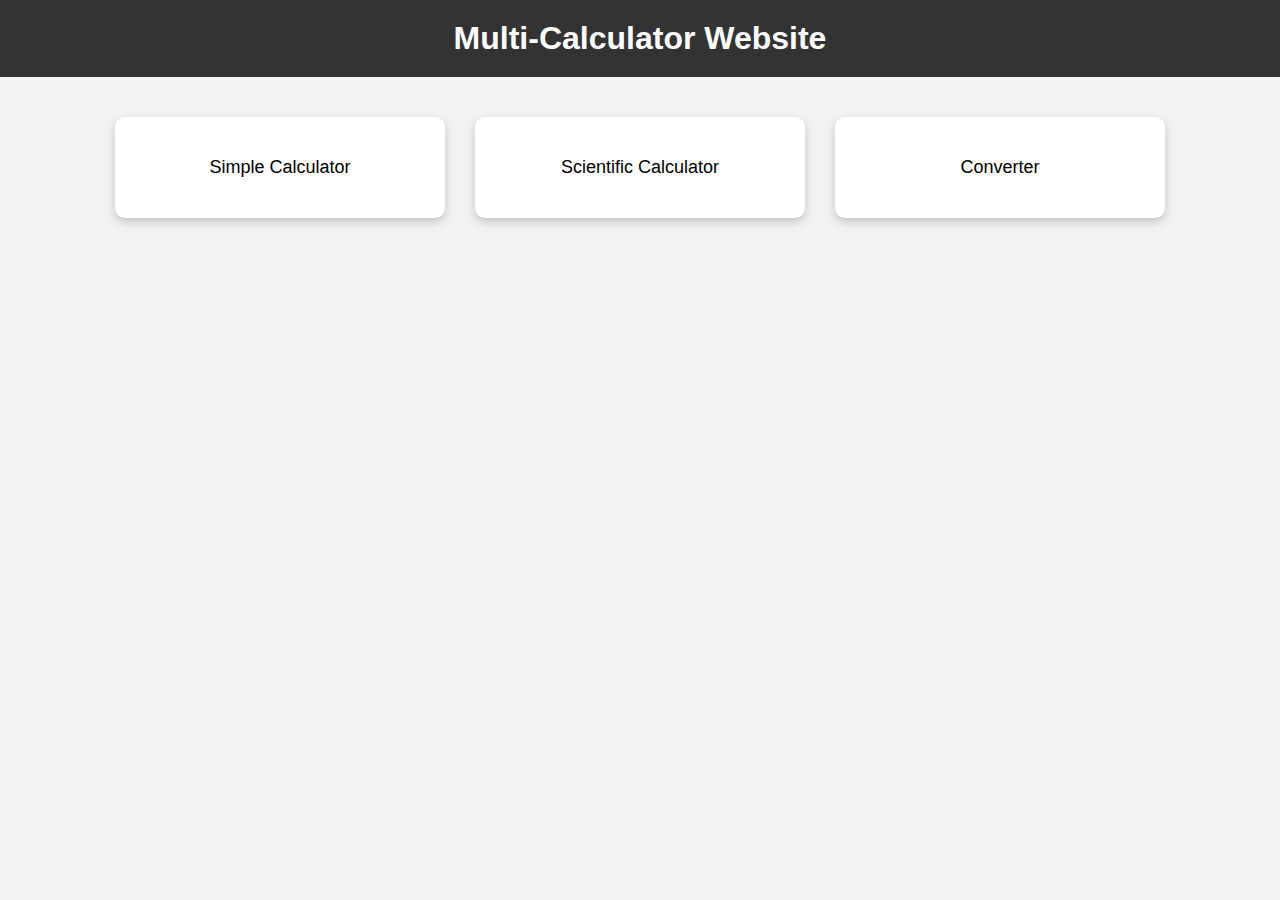
<file: index.html>
<!DOCTYPE html>
<html lang="en">
<head>
  <meta charset="UTF-8">
  <title>Multi Calculator</title>
  <link rel="stylesheet" href="style.css">
</head>
<body>
  <h1 class="title">Multi-Calculator Website</h1>
  <div class="panel-container">
    <a href="simple.html" class="panel">Simple Calculator</a>
    <a href="scientific.html" class="panel">Scientific Calculator</a>
    <a href="converter.html" class="panel">Converter</a>
  </div>
</body>
</html>
</file>
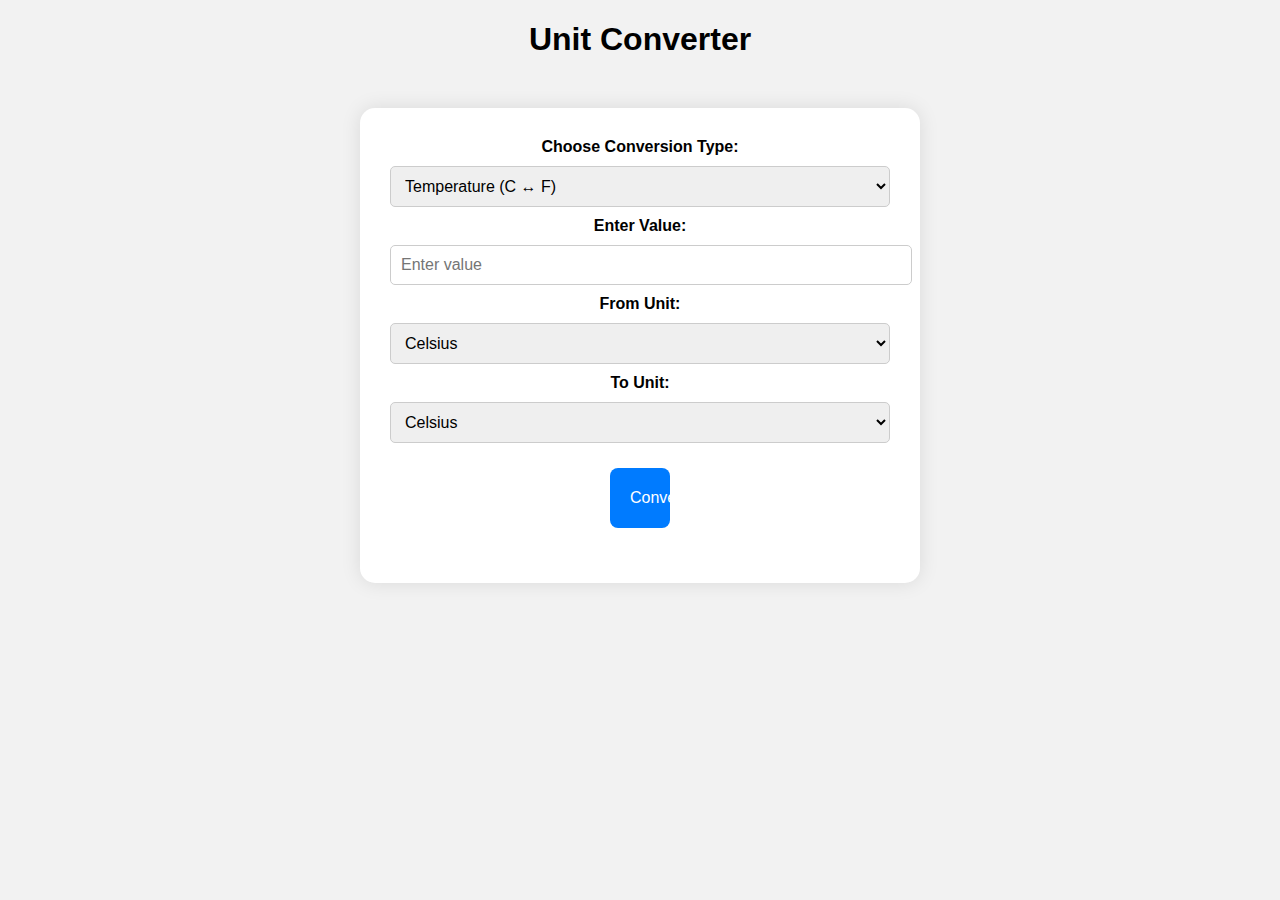
<file: converter.html>
<!-- multi-calculator/converter.html -->
<!DOCTYPE html>
<html lang="en">
<head>
  <meta charset="UTF-8" />
  <meta name="viewport" content="width=device-width, initial-scale=1.0"/>
  <title>Converter</title>
  <link rel="stylesheet" href="style.css" />
  <style>
    .converter-container {
      max-width: 500px;
      margin: 50px auto;
      background-color: white;
      padding: 30px;
      border-radius: 15px;
      box-shadow: 0 0 20px rgba(0,0,0,0.1);
    }

    select, input {
      width: 100%;
      padding: 10px;
      margin-top: 10px;
      font-size: 16px;
    }

    .result {
      margin-top: 20px;
      font-weight: bold;
      color: #007BFF;
    }

    button {
      margin-top: 15px;
      padding: 10px 20px;
      font-size: 16px;
      background-color: #007BFF;
      color: white;
      border: none;
      border-radius: 8px;
      cursor: pointer;
    }

    button:hover {
      background-color: #0056b3;
    }

    label {
      font-weight: bold;
    }
  </style>
</head>
<body>

  <h1>Unit Converter</h1>

  <div class="converter-container">
    <label for="conversionType">Choose Conversion Type:</label>
    <select id="conversionType">
      <option value="temp">Temperature (C ↔ F)</option>
      <option value="length">Length (m, km, mile)</option>
      <option value="area">Area (m², km², hectare)</option>
      <option value="currency">Currency (USD, INR, EUR)</option>
      <option value="weight">Weight (g, kg, lb)</option>
    </select>

    <label for="inputValue">Enter Value:</label>
    <input type="number" id="inputValue" placeholder="Enter value" />

    <label for="fromUnit">From Unit:</label>
    <select id="fromUnit"></select>

    <label for="toUnit">To Unit:</label>
    <select id="toUnit"></select>

    <button onclick="convert()">Convert</button>

    <div class="result" id="result"></div>
  </div>

  <script>
    const unitOptions = {
      temp: ["Celsius", "Fahrenheit"],
      length: ["Meter", "Kilometer", "Mile"],
      area: ["Sq.Meter", "Sq.Kilometer", "Hectare"],
      currency: ["USD", "INR", "EUR"],
      weight: ["Gram", "Kilogram", "Pound"]
    };

    const fromUnit = document.getElementById("fromUnit");
    const toUnit = document.getElementById("toUnit");
    const typeSelect = document.getElementById("conversionType");

    function populateUnits() {
      const type = typeSelect.value;
      fromUnit.innerHTML = "";
      toUnit.innerHTML = "";
      unitOptions[type].forEach(unit => {
        fromUnit.innerHTML += `<option value="${unit}">${unit}</option>`;
        toUnit.innerHTML += `<option value="${unit}">${unit}</option>`;
      });
    }

    function convert() {
      const type = typeSelect.value;
      const val = parseFloat(document.getElementById("inputValue").value);
      const from = fromUnit.value;
      const to = toUnit.value;
      let result = "Invalid conversion.";

      if (isNaN(val)) {
        document.getElementById("result").innerText = "Please enter a valid number.";
        return;
      }

      // Temperature
      if (type === "temp") {
        if (from === "Celsius" && to === "Fahrenheit") result = (val * 9/5) + 32;
        else if (from === "Fahrenheit" && to === "Celsius") result = (val - 32) * 5/9;
        else result = val;
      }

      // Length
      else if (type === "length") {
        const lengthFactors = {
          Meter: 1,
          Kilometer: 1000,
          Mile: 1609.34
        };
        result = val * lengthFactors[from] / lengthFactors[to];
      }

      // Area
      else if (type === "area") {
        const areaFactors = {
          "Sq.Meter": 1,
          "Sq.Kilometer": 1_000_000,
          "Hectare": 10_000
        };
        result = val * areaFactors[from] / areaFactors[to];
      }

      // Currency (Mock)
      else if (type === "currency") {
        const currencyRates = {
          USD: 1,
          INR: 83,
          EUR: 0.91
        };
        result = val * currencyRates[from] / currencyRates[to];
      }

      // Weight
      else if (type === "weight") {
        const weightFactors = {
          Gram: 1,
          Kilogram: 1000,
          Pound: 453.592
        };
        result = val * weightFactors[from] / weightFactors[to];
      }

      document.getElementById("result").innerText = `${val} ${from} = ${result.toFixed(4)} ${to}`;
    }

    typeSelect.addEventListener("change", populateUnits);
    window.onload = populateUnits;
  </script>
</body>
</html>
</file>
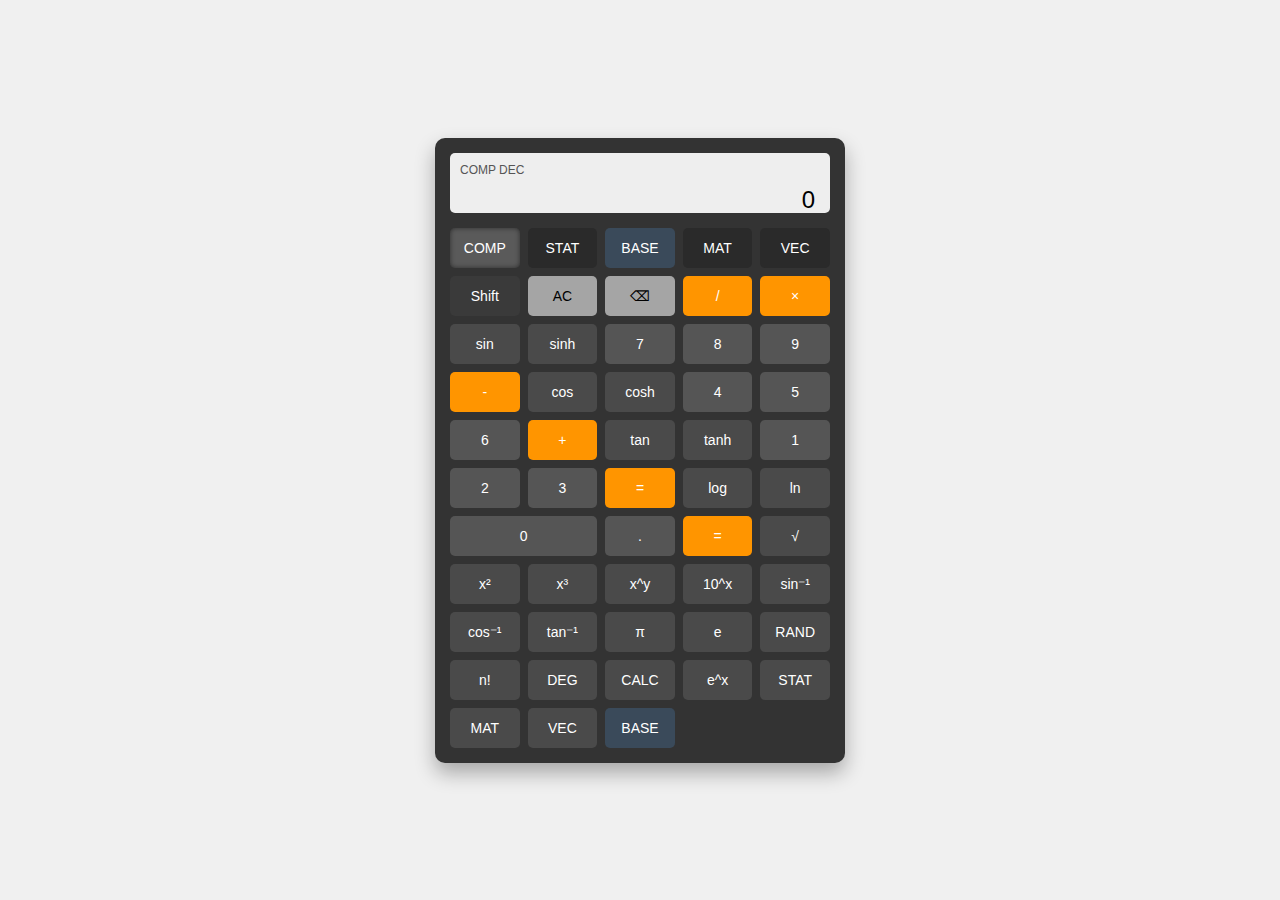
<file: scientific.html>
<!DOCTYPE html>
<html lang="en">
<head>
    <meta charset="UTF-8">
    <meta name="viewport" content="width=device-width, initial-scale=1.0">
    <title>Advanced Scientific Calculator</title>
    <style>
        body {
            font-family: Arial, sans-serif;
            display: flex;
            justify-content: center;
            align-items: center;
            height: 100vh;
            background-color: #f0f0f0;
            margin: 0;
        }
        
        .calculator {
            background-color: #333;
            border-radius: 10px;
            padding: 15px;
            box-shadow: 0 10px 20px rgba(0, 0, 0, 0.3);
            width: 380px;
        }
        
        .display {
            background-color: #eee;
            border-radius: 5px;
            padding: 15px;
            margin-bottom: 15px;
            text-align: right;
            font-size: 24px;
            height: 30px;
            overflow: hidden;
            position: relative;
        }
        
        .history {
            font-size: 14px;
            color: #666;
            height: 18px;
            overflow: hidden;
        }
        
        .mode-display {
            position: absolute;
            left: 10px;
            top: 10px;
            font-size: 12px;
            color: #555;
        }
        
        .buttons {
            display: grid;
            grid-template-columns: repeat(5, 1fr);
            grid-gap: 8px;
        }
        
        button {
            border: none;
            border-radius: 5px;
            padding: 12px 0;
            font-size: 14px;
            cursor: pointer;
            background-color: #555;
            color: white;
            transition: all 0.2s;
        }
        
        button:hover {
            background-color: #777;
        }
        
        button:active {
            background-color: #999;
        }
        
        .operator {
            background-color: #ff9500;
        }
        
        .operator:hover {
            background-color: #ffaa33;
        }
        
        .operator:active {
            background-color: #ffbb55;
        }
        
        .clear {
            background-color: #a5a5a5;
            color: black;
        }
        
        .clear:hover {
            background-color: #bbb;
        }
        
        .clear:active {
            background-color: #ddd;
        }
        
        .scientific {
            background-color: #4a4a4a;
        }
        
        .shift {
            background-color: #3a3a3a;
        }
        
        .shift-active {
            background-color: #6a6a6a;
        }
        
        .mode {
            background-color: #2a2a2a;
        }
        
        .double-wide {
            grid-column: span 2;
        }
        
        .active-mode {
            background-color: #5a5a5a;
            box-shadow: inset 0 0 5px rgba(0,0,0,0.5);
        }
        
        .menu {
            position: relative;
            display: inline-block;
        }
        
        .menu-content {
            display: none;
            position: absolute;
            background-color: #444;
            min-width: 160px;
            box-shadow: 0 8px 16px rgba(0,0,0,0.2);
            z-index: 1;
            bottom: 100%;
            left: 0;
            border-radius: 5px;
            overflow: hidden;
        }
        
        .menu:hover .menu-content {
            display: grid;
            grid-template-columns: repeat(3, 1fr);
        }
        
        .menu-item {
            padding: 10px;
            text-align: center;
            font-size: 12px;
        }
        
        .menu-item:hover {
            background-color: #666;
        }
        
        .base-btn {
            background-color: #3a4a5a;
        }
        
        .base-active {
            background-color: #5a7a9a;
        }
    </style>
</head>
<body>
    <div class="calculator">
        <div class="display">
            <div class="mode-display" id="modeDisplay">COMP DEC</div>
            <div class="history" id="history"></div>
            <div id="display">0</div>
        </div>
        <div class="buttons">
            <!-- Mode Selection Row -->
            <button class="mode active-mode" onclick="setMode('comp')">COMP</button>
            <button class="mode" onclick="setMode('stat')">STAT</button>
            <button class="mode base-btn" onclick="setMode('base')">BASE</button>
            <button class="mode" onclick="setMode('matrix')">MAT</button>
            <button class="mode" onclick="setMode('vector')">VEC</button>
            
            <!-- Main Calculator Buttons -->
            <button class="shift" id="shiftBtn" onclick="toggleShift()">Shift</button>
            <button class="clear" onclick="clearAll()">AC</button>
            <button class="clear" onclick="backspace()">⌫</button>
            <button class="operator" onclick="appendOperator('/')">/</button>
            <button class="operator" onclick="appendOperator('*')">×</button>
            
            <!-- Row 1 -->
            <button class="scientific shift-func" onclick="calculateFunction('sin')">sin</button>
            <button class="scientific" onclick="calculateFunction('sinh')">sinh</button>
            <button onclick="appendNumber('7')">7</button>
            <button onclick="appendNumber('8')">8</button>
            <button onclick="appendNumber('9')">9</button>
            <button class="operator" onclick="appendOperator('-')">-</button>
            
            <!-- Row 2 -->
            <button class="scientific shift-func" onclick="calculateFunction('cos')">cos</button>
            <button class="scientific" onclick="calculateFunction('cosh')">cosh</button>
            <button onclick="appendNumber('4')">4</button>
            <button onclick="appendNumber('5')">5</button>
            <button onclick="appendNumber('6')">6</button>
            <button class="operator" onclick="appendOperator('+')">+</button>
            
            <!-- Row 3 -->
            <button class="scientific shift-func" onclick="calculateFunction('tan')">tan</button>
            <button class="scientific" onclick="calculateFunction('tanh')">tanh</button>
            <button onclick="appendNumber('1')">1</button>
            <button onclick="appendNumber('2')">2</button>
            <button onclick="appendNumber('3')">3</button>
            <button class="operator equals" onclick="calculate()">=</button>
            
            <!-- Row 4 -->
            <button class="scientific shift-func" onclick="calculateFunction('log')">log</button>
            <button class="scientific" onclick="calculateFunction('ln')">ln</button>
            <button class="double-wide" onclick="appendNumber('0')">0</button>
            <button onclick="appendDecimal()">.</button>
            <button class="operator" onclick="calculate()">=</button>
            
            <!-- Row 5 -->
            <button class="scientific shift-func" onclick="calculateFunction('√')">√</button>
            <button class="scientific" onclick="calculatePower(2)">x²</button>
            <button class="scientific" onclick="calculatePower(3)">x³</button>
            <button class="scientific" onclick="calculateFunction('^')">x^y</button>
            <button class="scientific" onclick="calculateFunction('10^')">10^x</button>
            
            <!-- Row 6 -->
            <button class="scientific shift-func" onclick="calculateFunction('asin')">sin⁻¹</button>
            <button class="scientific shift-func" onclick="calculateFunction('acos')">cos⁻¹</button>
            <button class="scientific shift-func" onclick="calculateFunction('atan')">tan⁻¹</button>
            <button class="scientific" onclick="appendConstant('π')">π</button>
            <button class="scientific" onclick="appendConstant('e')">e</button>
            
            <!-- Row 7 -->
            <button class="scientific shift-func" onclick="calculateFunction('rand')">RAND</button>
            <button class="scientific" onclick="factorial()">n!</button>
            <button class="scientific shift-func" onclick="toggleAngleMode()" id="angleModeBtn">DEG</button>
            <button class="scientific menu">
                CALC
                <div class="menu-content">
                    <div class="menu-item" onclick="derivative()">d/dx</div>
                    <div class="menu-item" onclick="integral()">∫dx</div>
                    <div class="menu-item" onclick="solveEquation()">SOLVE</div>
                    <div class="menu-item" onclick="limit()">LIMIT</div>
                    <div class="menu-item" onclick="taylorSeries()">TAYLOR</div>
                </div>
            </button>
            <button class="scientific" onclick="calculateFunction('e^')">e^x</button>
            
            <!-- Row 8 - Advanced Functions -->
            <button class="scientific menu">
                STAT
                <div class="menu-content">
                    <div class="menu-item" onclick="statFunction('mean')">MEAN</div>
                    <div class="menu-item" onclick="statFunction('median')">MEDIAN</div>
                    <div class="menu-item" onclick="statFunction('stddev')">STDDEV</div>
                    <div class="menu-item" onclick="statFunction('var')">VAR</div>
                    <div class="menu-item" onclick="statFunction('sum')">SUM</div>
                    <div class="menu-item" onclick="statFunction('prod')">PROD</div>
                    <div class="menu-item" onclick="enterData()">DATA</div>
                </div>
            </button>
            <button class="scientific menu">
                MAT
                <div class="menu-content">
                    <div class="menu-item" onclick="matrixFunction('det')">DET</div>
                    <div class="menu-item" onclick="matrixFunction('inv')">INV</div>
                    <div class="menu-item" onclick="matrixFunction('trans')">TRANS</div>
                    <div class="menu-item" onclick="matrixFunction('mult')">MULT</div>
                    <div class="menu-item" onclick="matrixFunction('add')">ADD</div>
                    <div class="menu-item" onclick="matrixFunction('dot')">DOT</div>
                    <div class="menu-item" onclick="enterMatrix()">ENTER</div>
                </div>
            </button>
            <button class="scientific menu">
                VEC
                <div class="menu-content">
                    <div class="menu-item" onclick="vectorFunction('mag')">MAG</div>
                    <div class="menu-item" onclick="vectorFunction('dot')">DOT</div>
                    <div class="menu-item" onclick="vectorFunction('cross')">CROSS</div>
                    <div class="menu-item" onclick="vectorFunction('angle')">ANGLE</div>
                    <div class="menu-item" onclick="enterVector()">ENTER</div>
                </div>
            </button>
            <button class="scientific menu base-btn" id="baseMenu">
                BASE
                <div class="menu-content">
                    <div class="menu-item" onclick="setBase('BIN')">BIN</div>
                    <div class="menu-item" onclick="setBase('OCT')">OCT</div>
                    <div class="menu-item" onclick="setBase('DEC')">DEC</div>
                    <div class="menu-item" onclick="setBase('HEX')">HEX</div>
                    <div class="menu-item" onclick="convertBase()">CONVERT</div>
                </div>
            </button>
        </div>
    </div>

    <script>
        // Calculator state
        let currentInput = '0';
        let previousInput = '';
        let operation = null;
        let resetScreen = false;
        let shiftActive = false;
        let angleMode = 'DEG';
        let currentMode = 'comp';
        let currentBase = 'DEC';
        
        // Data storage
        let statData = [];
        let matrixA = [];
        let matrixB = [];
        let vectorA = [];
        let vectorB = [];
        
        // DOM elements
        const display = document.getElementById('display');
        const historyDisplay = document.getElementById('history');
        const modeDisplay = document.getElementById('modeDisplay');
        const shiftBtn = document.getElementById('shiftBtn');
        const angleModeBtn = document.getElementById('angleModeBtn');
        const baseMenu = document.getElementById('baseMenu');
        
        // Initialize display
        updateDisplay();
        
        // Helper functions
        function updateDisplay() {
            display.textContent = currentInput;
            modeDisplay.textContent = `${currentMode.toUpperCase()} ${currentBase}`;
        }
        
        function appendNumber(number) {
            if (currentInput === '0' || resetScreen) {
                currentInput = number;
                resetScreen = false;
            } else {
                currentInput += number;
            }
            updateDisplay();
        }
        
        function appendDecimal() {
            if (resetScreen) {
                currentInput = '0.';
                resetScreen = false;
                updateDisplay();
                return;
            }
            if (!currentInput.includes('.')) {
                currentInput += '.';
                updateDisplay();
            }
        }
        
        function appendOperator(op) {
            if (operation !== null) calculate();
            previousInput = currentInput;
            operation = op;
            resetScreen = true;
            historyDisplay.textContent = `${previousInput} ${operation}`;
        }
        
        function appendConstant(constant) {
            if (resetScreen) {
                currentInput = constant === 'π' ? Math.PI.toString() : Math.E.toString();
                resetScreen = false;
            } else {
                currentInput += constant === 'π' ? Math.PI.toString() : Math.E.toString();
            }
            updateDisplay();
        }
        
        function calculate() {
            let result;
            const prev = parseFloat(previousInput);
            const current = parseFloat(currentInput);
            
            if (isNaN(prev)) return;
            
            switch (operation) {
                case '+':
                    result = prev + current;
                    break;
                case '-':
                    result = prev - current;
                    break;
                case '*':
                    result = prev * current;
                    break;
                case '/':
                    result = prev / current;
                    break;
                default:
                    return;
            }
            
            currentInput = result.toString();
            operation = null;
            previousInput = '';
            resetScreen = true;
            historyDisplay.textContent = '';
            updateDisplay();
        }
        
        function clearAll() {
            currentInput = '0';
            previousInput = '';
            operation = null;
            historyDisplay.textContent = '';
            updateDisplay();
        }
        
        function backspace() {
            if (currentInput.length === 1 || (currentInput.length === 2 && currentInput.startsWith('-'))) {
                currentInput = '0';
            } else {
                currentInput = currentInput.slice(0, -1);
            }
            updateDisplay();
        }
        
        function toggleShift() {
            shiftActive = !shiftActive;
            shiftBtn.classList.toggle('shift-active');
            updateDisplay();
        }
        
        function toggleAngleMode() {
            angleMode = angleMode === 'DEG' ? 'RAD' : 'DEG';
            angleModeBtn.textContent = angleMode;
        }
        
        function setMode(mode) {
            currentMode = mode;
            document.querySelectorAll('.mode').forEach(btn => {
                btn.classList.remove('active-mode');
            });
            event.target.classList.add('active-mode');
            updateDisplay();
        }
        
        function setBase(base) {
            currentBase = base;
            baseMenu.classList.remove('base-active');
            if (base !== 'DEC') {
                baseMenu.classList.add('base-active');
            }
            updateDisplay();
        }
        
        function calculatePower(power) {
            const num = parseFloat(currentInput);
            if (isNaN(num)) return;
            
            const result = Math.pow(num, power);
            currentInput = result.toString();
            updateDisplay();
            resetScreen = true;
        }
        
        // Calculus functions
        function derivative() {
            // Simple numerical differentiation
            const x = parseFloat(currentInput);
            const h = 0.0001;
            // Example: derivative of sin(x) at point x
            const derivative = (Math.sin(x + h) - Math.sin(x)) / h;
            currentInput = derivative.toFixed(6);
            updateDisplay();
        }
        
        function integral() {
            // Simple numerical integration (trapezoidal rule)
            const a = 0; // lower limit
            const b = parseFloat(currentInput); // upper limit
            const n = 1000; // steps
            const h = (b - a) / n;
            let sum = 0;
            
            // Example: integral of e^x from 0 to b
            for (let i = 0; i <= n; i++) {
                const x = a + i * h;
                const y = Math.exp(x);
                if (i === 0 || i === n) {
                    sum += y;
                } else {
                    sum += 2 * y;
                }
            }
            
            currentInput = (sum * h / 2).toFixed(6);
            updateDisplay();
        }
        
        function solveEquation() {
            // Simple equation solver (Newton's method for x^2 = a)
            const a = parseFloat(currentInput);
            if (a < 0) {
                currentInput = 'No real solution';
                updateDisplay();
                return;
            }
            
            let x = a / 2; // Initial guess
            for (let i = 0; i < 10; i++) {
                x = x - (x*x - a)/(2*x);
            }
            
            currentInput = x.toFixed(6);
            updateDisplay();
        }
        
        function limit() {
            // Simple limit calculation
            currentInput = "Limit feature";
            updateDisplay();
        }
        
        function taylorSeries() {
            // Taylor series approximation
            currentInput = "Taylor series";
            updateDisplay();
        }
        
        // Statistics functions
        function enterData() {
            if (currentMode !== 'stat') {
                setMode('stat');
            }
            if (currentInput !== '0') {
                statData.push(parseFloat(currentInput));
                currentInput = '0';
                updateDisplay();
            }
        }
        
        function statFunction(func) {
            if (statData.length === 0 && currentInput !== '0') {
                enterData();
            }
            
            if (statData.length === 0) {
                currentInput = 'No data';
                updateDisplay();
                return;
            }
            
            let result;
            switch (func) {
                case 'mean':
                    result = statData.reduce((a, b) => a + b, 0) / statData.length;
                    break;
                case 'median':
                    const sorted = [...statData].sort((a, b) => a - b);
                    const mid = Math.floor(sorted.length / 2);
                    result = sorted.length % 2 !== 0 ? sorted[mid] : (sorted[mid - 1] + sorted[mid]) / 2;
                    break;
                case 'stddev':
                    const mean = statData.reduce((a, b) => a + b, 0) / statData.length;
                    result = Math.sqrt(statData.map(x => Math.pow(x - mean, 2)).reduce((a, b) => a + b, 0) / statData.length);
                    break;
                case 'var':
                    const mean2 = statData.reduce((a, b) => a + b, 0) / statData.length;
                    result = statData.map(x => Math.pow(x - mean2, 2)).reduce((a, b) => a + b, 0) / statData.length;
                    break;
                case 'sum':
                    result = statData.reduce((a, b) => a + b, 0);
                    break;
                case 'prod':
                    result = statData.reduce((a, b) => a * b, 1);
                    break;
                default:
                    return;
            }
            
            currentInput = result.toString();
            updateDisplay();
        }
        
        // Matrix functions
        function enterMatrix() {
            currentInput = "Matrix entry";
            updateDisplay();
        }
        
        function matrixFunction(func) {
            currentInput = `Matrix ${func}`;
            updateDisplay();
        }
        
        // Vector functions
        function enterVector() {
            currentInput = "Vector entry";
            updateDisplay();
        }
        
        function vectorFunction(func) {
            currentInput = `Vector ${func}`;
            updateDisplay();
        }
        
        // Base conversion
        function convertBase() {
            const num = parseInt(currentInput);
            if (isNaN(num)) return;
            
            let result;
            switch (currentBase) {
                case 'BIN':
                    result = num.toString(2);
                    break;
                case 'OCT':
                    result = num.toString(8);
                    break;
                case 'HEX':
                    result = num.toString(16).toUpperCase();
                    break;
                default: // DEC
                    return;
            }
            
            currentInput = result;
            updateDisplay();
        }
        
        function factorial() {
            let num = parseInt(currentInput);
            if (num < 0) {
                currentInput = 'Error';
                updateDisplay();
                return;
            }
            let result = 1;
            for (let i = 2; i <= num; i++) {
                result *= i;
            }
            currentInput = result.toString();
            updateDisplay();
            resetScreen = true;
        }
        
        function calculateFunction(func) {
            let inputValue = parseFloat(currentInput);
            let result;
            
            switch (func) {
                case 'sin':
                    result = angleMode === 'DEG' ? Math.sin(inputValue * Math.PI / 180) : Math.sin(inputValue);
                    break;
                case 'cos':
                    result = angleMode === 'DEG' ? Math.cos(inputValue * Math.PI / 180) : Math.cos(inputValue);
                    break;
                case 'tan':
                    result = angleMode === 'DEG' ? Math.tan(inputValue * Math.PI / 180) : Math.tan(inputValue);
                    break;
                case 'asin':
                    result = angleMode === 'DEG' ? Math.asin(inputValue) * 180 / Math.PI : Math.asin(inputValue);
                    break;
                case 'acos':
                    result = angleMode === 'DEG' ? Math.acos(inputValue) * 180 / Math.PI : Math.acos(inputValue);
                    break;
                case 'atan':
                    result = angleMode === 'DEG' ? Math.atan(inputValue) * 180 / Math.PI : Math.atan(inputValue);
                    break;
                case 'sinh':
                    result = Math.sinh(inputValue);
                    break;
                case 'cosh':
                    result = Math.cosh(inputValue);
                    break;
                case 'tanh':
                    result = Math.tanh(inputValue);
                    break;
                case 'log':
                    result = Math.log10(inputValue);
                    break;
                case 'ln':
                    result = Math.log(inputValue);
                    break;
                case '√':
                    result = Math.sqrt(inputValue);
                    break;
                case '^':
                    if (previousInput) {
                        result = Math.pow(parseFloat(previousInput), inputValue);
                        previousInput = '';
                    } else {
                        return;
                    }
                    break;
                case '10^':
                    result = Math.pow(10, inputValue);
                    break;
                case 'e^':
                    result = Math.exp(inputValue);
                    break;
                case 'rand':
                    result = Math.random();
                    break;
                default:
                    return;
            }
            
            currentInput = result.toString();
            updateDisplay();
            resetScreen = true;
        }
    </script>
</body>
</html>
</file>
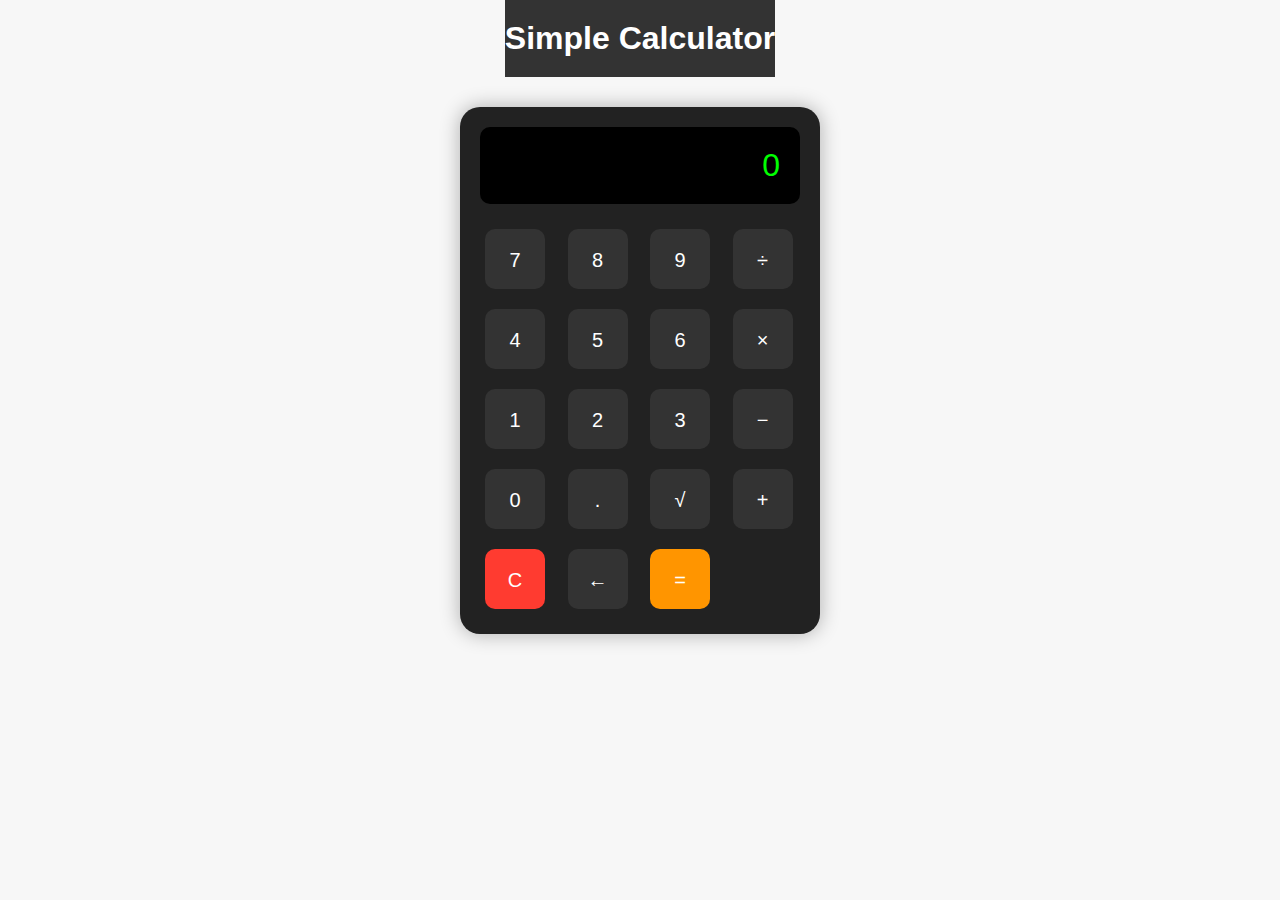
<file: simple.html>
<!DOCTYPE html>
<html lang="en">
<head>
  <meta charset="UTF-8">
  <title>Simple Calculator</title>
  <meta name="viewport" content="width=device-width, initial-scale=1.0">
  <link rel="stylesheet" href="style.css">
  <style>
    body {
      background: #f7f7f7;
      display: flex;
      flex-direction: column;
      align-items: center;
    }

    .calculator {
      margin-top: 30px;
      background-color: #222;
      padding: 20px;
      border-radius: 20px;
      box-shadow: 0 0 20px rgba(0,0,0,0.3);
      max-width: 320px;
      width: 90%;
    }

    .display {
      background-color: #000;
      color: #0f0;
      font-size: 32px;
      padding: 20px;
      border-radius: 10px;
      text-align: right;
      overflow-x: auto;
    }

    .buttons {
      display: grid;
      grid-template-columns: repeat(4, 1fr);
      grid-gap: 10px;
      margin-top: 20px;
    }

    .buttons button {
      padding: 20px;
      font-size: 20px;
      border: none;
      border-radius: 10px;
      background-color: #333;
      color: white;
      transition: 0.2s;
    }

    .buttons button:hover {
      background-color: #555;
    }

    .buttons .equal {
      background-color: #ff9500;
    }

    .buttons .equal:hover {
      background-color: #e08900;
    }

    .buttons .clear {
      background-color: #ff3b30;
    }

    .buttons .clear:hover {
      background-color: #e03129;
    }
  </style>
</head>
<body>
  <h1 class="title">Simple Calculator</h1>

  <div class="calculator">
    <div class="display" id="display">0</div>
    <div class="buttons">
      <button onclick="press('7')">7</button>
      <button onclick="press('8')">8</button>
      <button onclick="press('9')">9</button>
      <button onclick="press('÷')">÷</button>

      <button onclick="press('4')">4</button>
      <button onclick="press('5')">5</button>
      <button onclick="press('6')">6</button>
      <button onclick="press('×')">×</button>

      <button onclick="press('1')">1</button>
      <button onclick="press('2')">2</button>
      <button onclick="press('3')">3</button>
      <button onclick="press('-')">−</button>

      <button onclick="press('0')">0</button>
      <button onclick="press('.')">.</button>
      <button onclick="press('√')">√</button>
      <button onclick="press('+')">+</button>

      <button class="clear" onclick="clearDisplay()">C</button>
      <button onclick="backspace()">←</button>
      <button class="equal" colspan="2" onclick="calculate()">=</button>
    </div>
  </div>

  <script>
    let display = document.getElementById('display');

    function press(val) {
      if (display.innerText === "0" || display.innerText === "Error") {
        display.innerText = val === "√" ? "√(" : val;
      } else {
        if (val === "√") {
          display.innerText += "√(";
        } else {
          display.innerText += val;
        }
      }
    }

    function clearDisplay() {
      display.innerText = "0";
    }

    function backspace() {
      if (display.innerText.length > 1) {
        display.innerText = display.innerText.slice(0, -1);
      } else {
        display.innerText = "0";
      }
    }

    function calculate() {
      let expression = display.innerText
        .replace(/×/g, "*")
        .replace(/÷/g, "/")
        .replace(/−/g, "-")
        .replace(/√\(([^)]+)\)/g, 'Math.sqrt($1)');

      try {
        let result = eval(expression);
        display.innerText = result;
      } catch {
        display.innerText = "Error";
      }
    }

    // Optional: support Enter key
    document.addEventListener("keydown", function(e) {
      if (e.key === "Enter") calculate();
    });
  </script>
</body>
</html>
</file>
<file: style.css>
:root {
    --bg-color: #f2f2f2;
    --text-color: #000;
    --panel-bg: white;
    --panel-hover: #e0e0e0;
    --title-bg: #333;
    --title-color: white;
  }
  
  body {
    font-family: sans-serif;
    margin: 0;
    padding: 0;
    background: var(--bg-color);
    color: var(--text-color);
    text-align: center;
    transition: background 0.3s, color 0.3s;
  }
  
  .dark-mode {
    --bg-color: #121212;
    --text-color: #f9f9f9;
    --panel-bg: #1e1e1e;
    --panel-hover: #333;
    --title-bg: #000;
    --title-color: #f9f9f9;
  }
  
  .title {
    background-color: var(--title-bg);
    color: var(--title-color);
    padding: 20px 0;
    margin: 0;
  }
  
  .panel-container {
    display: flex;
    justify-content: center;
    flex-wrap: wrap;
    padding: 40px;
    gap: 30px;
  }
  
  .panel {
    background-color: var(--panel-bg);
    border-radius: 10px;
    padding: 40px;
    width: 250px;
    text-decoration: none;
    font-size: 18px;
    color: var(--text-color);
    box-shadow: 0 4px 10px rgba(0,0,0,0.2);
    transition: 0.3s;
  }
  
  .panel:hover {
    background-color: var(--panel-hover);
  }
  
  .calculator, .converter {
    max-width: 400px;
    margin: auto;
    padding: 20px;
    background: var(--panel-bg);
    border-radius: 12px;
    box-shadow: 0 0 15px rgba(0,0,0,0.2);
  }
  
  input, select {
    width: 90%;
    padding: 10px;
    margin-bottom: 10px;
    font-size: 20px;
    border-radius: 5px;
    border: 1px solid #ccc;
  }
  
  button {
    padding: 15px 20px;
    font-size: 20px;
    margin: 5px;
    border: none;
    border-radius: 10px;
    background-color: #2196F3;
    color: white;
    cursor: pointer;
    width: 60px;
    height: 60px;
  }
  
  button:hover {
    background-color: #0b7dda;
  }
  
  #history {
    margin-top: 20px;
    max-height: 150px;
    overflow-y: auto;
    text-align: left;
    padding: 10px;
    border: 1px solid #ccc;
    background: var(--panel-hover);
    border-radius: 10px;
    color: var(--text-color);
  }
  
  .mode-toggle {
    position: fixed;
    top: 20px;
    right: 20px;
    background: #333;
    color: white;
    padding: 10px 15px;
    border-radius: 10px;
    cursor: pointer;
  }
  
  .tooltip {
    position: relative;
    display: inline-block;
  }
  
  .tooltip .tooltiptext {
    visibility: hidden;
    width: 120px;
    background-color: #444;
    color: #fff;
    text-align: center;
    border-radius: 6px;
    padding: 5px;
    position: absolute;
    z-index: 1;
    bottom: 125%; 
    left: 50%;
    margin-left: -60px;
    opacity: 0;
    transition: 0.3s;
  }
  
  .tooltip:hover .tooltiptext {
    visibility: visible;
    opacity: 1;
  }
  
  select, option {
    font-size: 18px;
    padding: 8px;
  }
  
  @media screen and (max-width: 500px) {
    .calculator, .converter {
      width: 95%;
    }
    button {
      width: 22%;
      margin: 2%;
      font-size: 16px;
    }
  }
</file>
